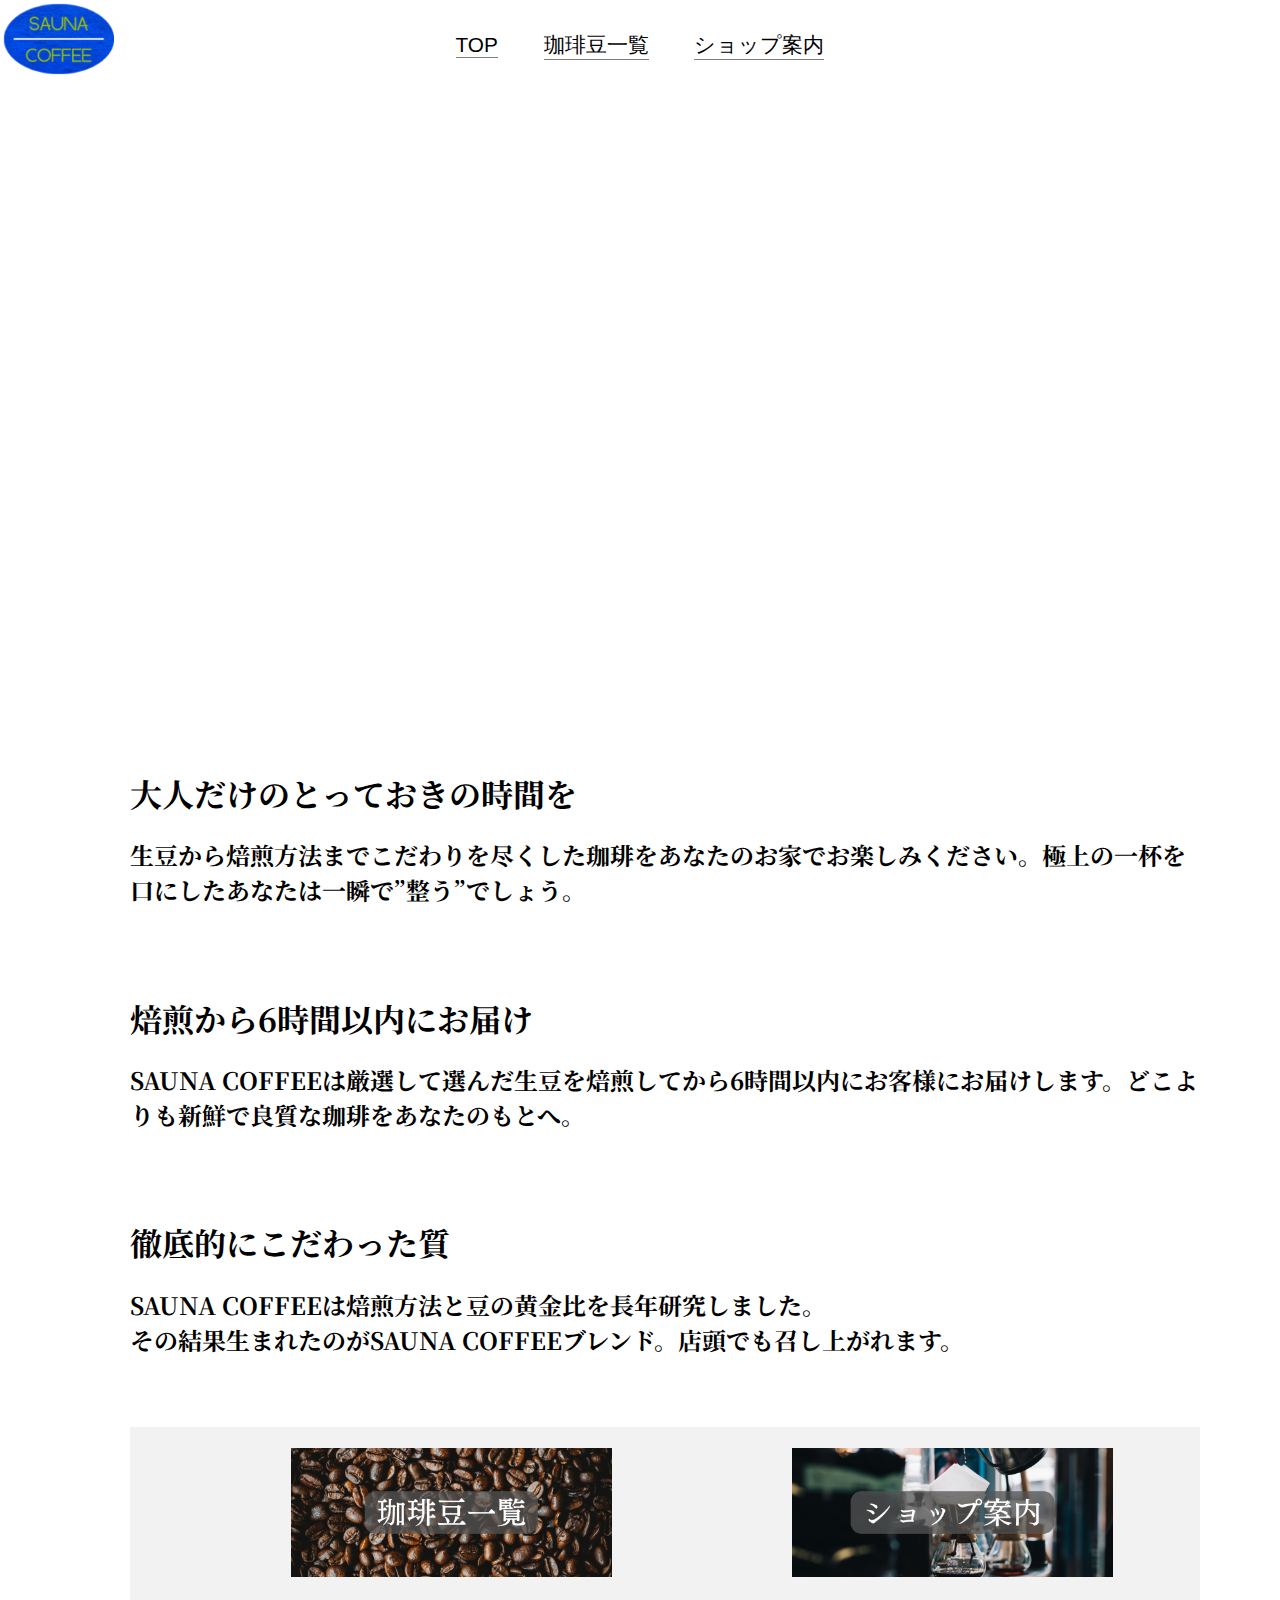
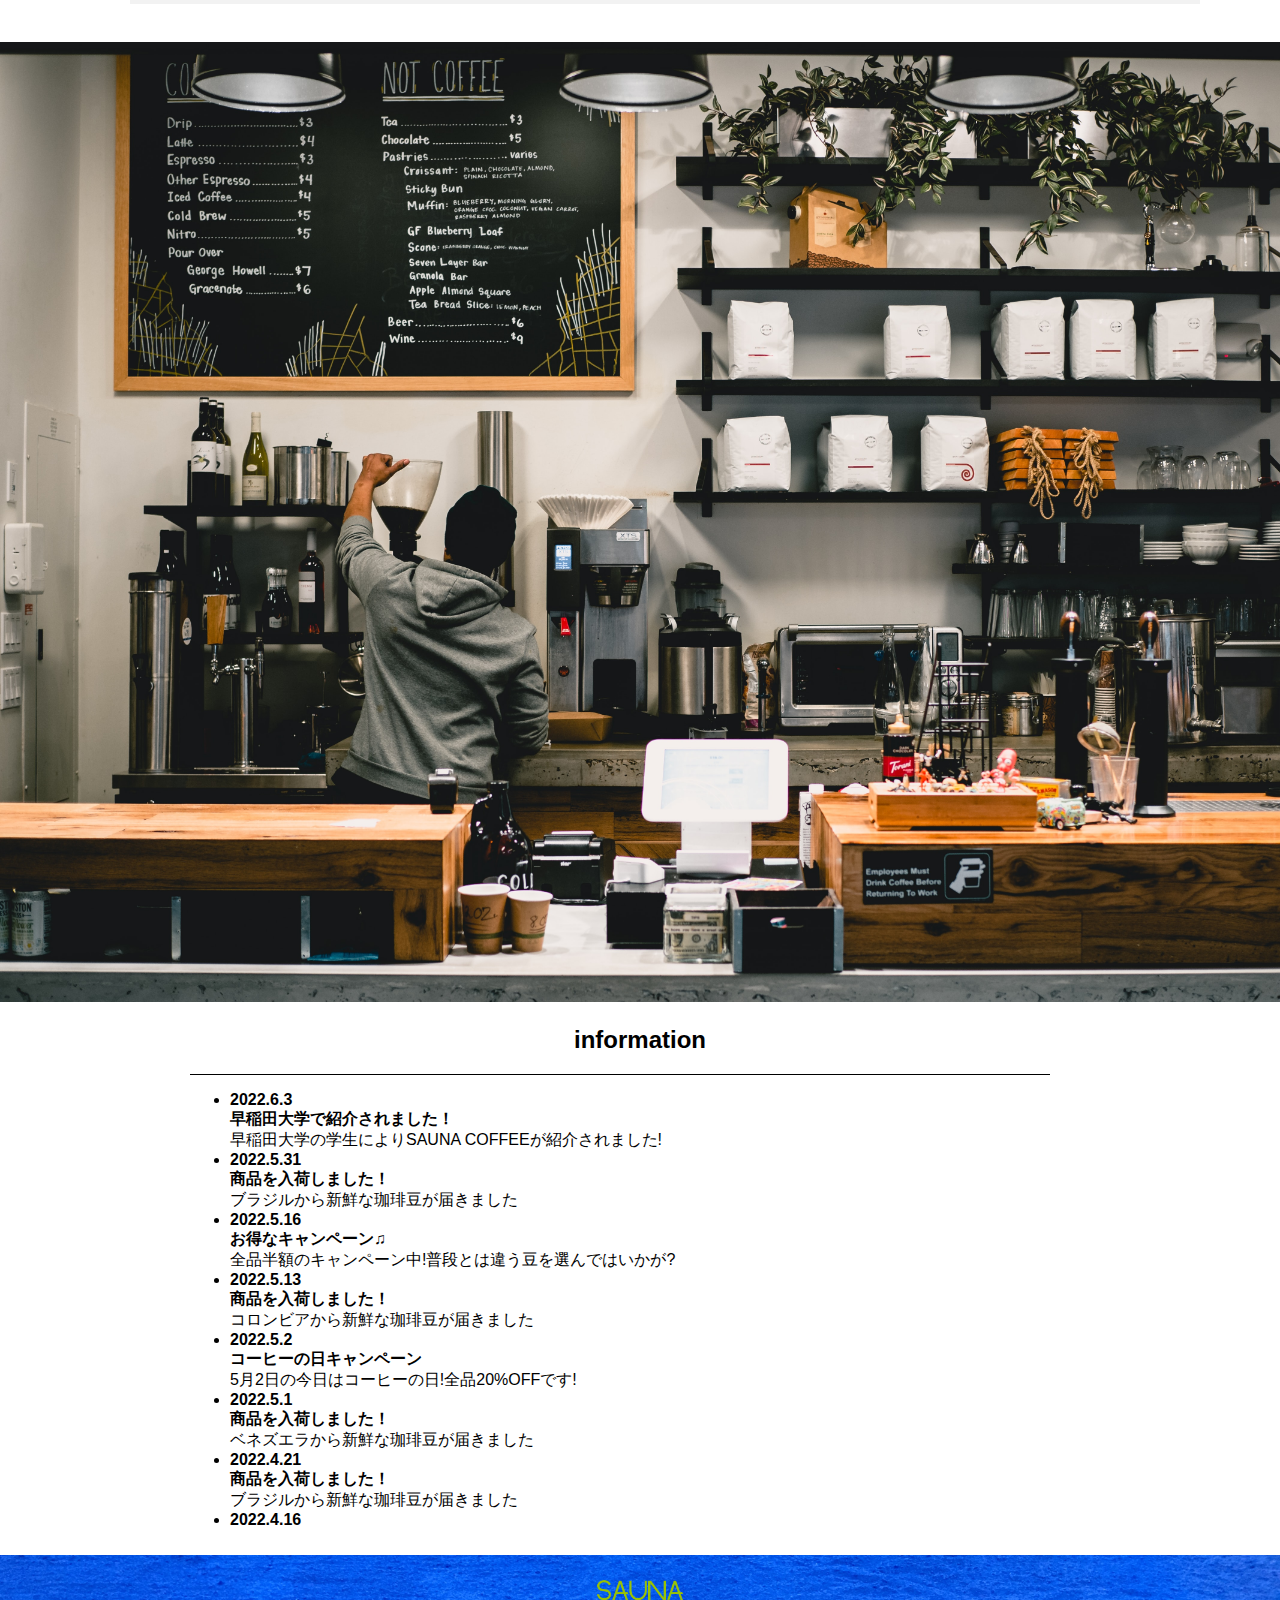
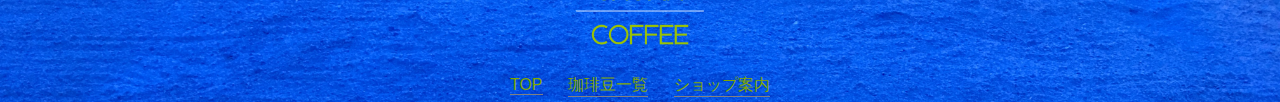
<file: index.html>
<!DOCTYPE html>
<html lang="ja">

<head>
    <meta charset="UTF-8">
    <title>サウナコーヒー</title>
    <link rel="icon" type="image/png" href="images/sauna_coffee_logo.png">
    <link rel="stylesheet" href="css/style.css">
    <link rel="preconnect" href="https://fonts.googleapis.com">
    <link rel="preconnect" href="https://fonts.gstatic.com" crossorigin>
    <link href="https://fonts.googleapis.com/css2?family=Noto+Serif+JP&display=swap" rel="stylesheet">


</head>

<body>
    <div class="fixed">
        <a href="index.html"><img src="images/sauna_coffee_logo.png" alt="サウナコーヒーロゴ" class="logo"></a> <!-- ロゴにリンクを貼る -->
    </div>
    <header class="header">

        <nav class="header_navi">
            <ul class="header_navi_list">
                <li><a href="index.html">TOP</a></li>
                <li><a href="menu.html">珈琲豆一覧</a></li>
                <li><a href="shop.html">ショップ案内</a></li>
            </ul>
        </nav>


    </header>
    <div class="container">
        <img class="top_images" src="images/top_coffee1.jpg">
        <img class="top_images" src="images/top_coffee2.jpg">
        <img class="top_images" src="images/top_coffee3.jpg">
    </div>

    <main>
        <div class="about">
            <h1>大人だけのとっておきの時間を</h1>
            <h2>生豆から焙煎方法までこだわりを尽くした珈琲をあなたのお家でお楽しみください。極上の一杯を口にしたあなたは一瞬で”整う”でしょう。</h2>
            <br><br> <!-- 文章と文章にスペースを作る -->
            <h1>焙煎から6時間以内にお届け</h1>
            <h2>SAUNA COFFEEは厳選して選んだ生豆を焙煎してから6時間以内にお客様にお届けします。どこよりも新鮮で良質な珈琲をあなたのもとへ。</h2>
            <br><br>
            <h1>徹底的にこだわった質</h1>
            <h2>SAUNA COFFEEは焙煎方法と豆の黄金比を長年研究しました。<br>その結果生まれたのがSAUNA COFFEEブレンド。店頭でも召し上がれます。</h2>
        </div>

        <div class="contents">
            <a href="menu.html"><img src="images/coffee_beans.png" alt="coffee_beans" class="coffee_beans"></a>　<!-- バナーの画像にリンクを貼る -->
            <a href="shop.html"><img src="images/shop.png" alt="shop" class="shop"></a>
        </div>

        <br><br> <!-- スペース -->


        <img src="images/cafe_image1.jpg">


        <h2 class="information">information</h2>

        <div class="box">
            <ul>
                <li><b>2022.6.3</b><!-- 太字にする --><br><b>早稲田大学で紹介されました！</b><!-- 太字にする --><br>早稲田大学の学生によりSAUNA COFFEEが紹介されました!</li>
                <li><b>2022.5.31</b><br><b>商品を入荷しました！</b><br>ブラジルから新鮮な珈琲豆が届きました</li>
                <li><b>2022.5.16</b><br><b>お得なキャンペーン♫</b><br>全品半額のキャンペーン中!普段とは違う豆を選んではいかが?</li>
                <li><b>2022.5.13</b><br><b>商品を入荷しました！</b><br>コロンビアから新鮮な珈琲豆が届きました</li>
                <li><b>2022.5.2</b><br><b>コーヒーの日キャンペーン</b><br>5月2日の今日はコーヒーの日!全品20%OFFです!</li>
                <li><b>2022.5.1</b><br><b>商品を入荷しました！</b><br>ベネズエラから新鮮な珈琲豆が届きました</li>
                <li><b>2022.4.21</b><br><b>商品を入荷しました！</b><br>ブラジルから新鮮な珈琲豆が届きました</li>
                <li><b>2022.4.16</b><br><b>お得なキャンペーン♫</b><br>全品半額のキャンペーン中!普段とは違う豆を選んではいかが?</li>
                <li><b>2022.3.18</b><br><b>臨時休業のお知らせ</b><br>3月20日から3月25日にかけて南米旅行に行くので、休業させていただきます。</li>
                <li><b>2022.3.9</b><br><b>イベント開催</b><br>3月15日に「美味しいコーヒーの入れ方講座」を開催します!無料でご参加できますので、是非脚をお運びください!</li>
                <li><b>2022.3.1</b><br><b>開店セール!全品半額!</b><br>SAUNA COFFEE1号店の開業を記念して、全品50%OFFセールを実施致します!是非お越しください!</li>
                <li><b>2022.3.1</b><br><b>1号店がOPEN!</b><br>SAUNA COFFEE1号店が開業いたしました!</li>
            </ul>
        </div>
    </main>
    <footer>
        <a href="index.html"><img class="footer_img" src="images/sauna_coffee_footer.png" alt="sauna_coffee"></a>

        <nav class="footer_navi">
            <ul class="footer_navi_list">
                <li><a href="index.html" class="footer_link">TOP</a></li>
                <li><a href="menu.html" class="footer_link">珈琲豆一覧</a></li>
                <li><a href="shop.html" class="footer_link">ショップ案内</a></li>
            </ul>
        </nav>
    </footer>
</body>

</html>
</file>
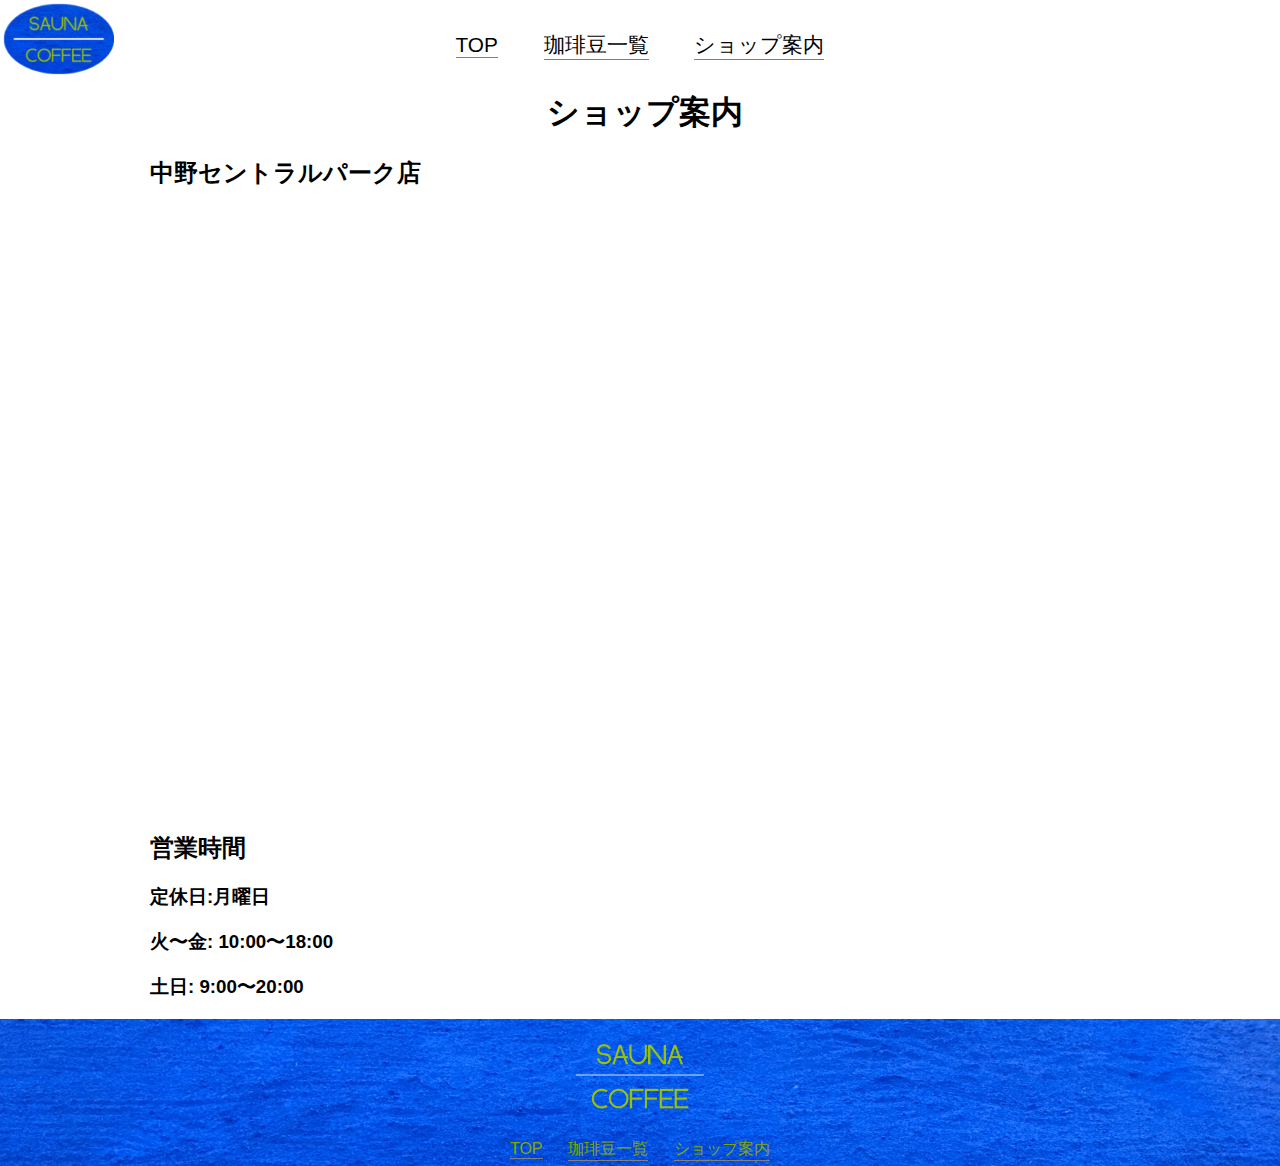
<file: shop.html>
<!DOCTYPE html>
<html lang="ja">
<head>
    <meta charset="UTF-8">
    <link rel="icon" type="image/png" href="images/sauna_coffee_logo.png">
    <link rel="stylesheet" href="css/style.css">
    <title>ショップ案内</title>
</head>
<body>
    <div class="fixed">
        <a href="index.html"><img src="images/sauna_coffee_logo.png" alt="サウナコーヒーロゴ" class="logo"></a>
    </div>
    <header class="header">

        <nav class="header_navi">
            <ul class="header_navi_list">
                <li><a href="index.html">TOP</a></li>
                <li><a href="menu.html">珈琲豆一覧</a></li>
                <li><a href="shop.html">ショップ案内</a></li>
                
            </ul>
        </nav>


    </header>

    <main>
        <div class="shop_contents">
            <h1>ショップ案内</h1>
            <h2>中野セントラルパーク店</h2>
            <iframe src="https://www.google.com/maps/embed?pb=!1m18!1m12!1m3!1d1194.0659300564773!2d139.6616525394696!3d35.707375223584044!2m3!1f0!2f0!3f0!3m2!1i1024!2i768!4f13.1!3m3!1m2!1s0x6018f290117092c1%3A0x2fb8d82e5aa633e3!2sNakano%20Central%20Park!5e1!3m2!1sen!2sjp!4v1654106938184!5m2!1sen!2sjp" width="800" height="600" style="border:0;" allowfullscreen="" loading="lazy" referrerpolicy="no-referrer-when-downgrade"></iframe>
            <h2>営業時間</h2>
            <h3>定休日:月曜日</h3>
            <h3>火〜金: 10:00〜18:00</h3>
            <h3>土日: 9:00〜20:00</h3>

        </div>
    </main>

    <footer>
        <a href="index.html"><img class="footer_img" src="images/sauna_coffee_footer.png" alt="sauna_coffee"></a>

        <nav class="footer_navi">
            <ul class="footer_navi_list">
                <li><a href="index.html" class="footer_link">TOP</a></li>
                <li><a href="menu.html" class="footer_link">珈琲豆一覧</a></li>
                <li><a href="shop.html" class="footer_link">ショップ案内</a></li>
            </ul>
        </nav>
    </footer>
    
</body>
</html>
</file>
<file: css/style.css>
@charset "UTF-8";

/*ページ全体に対する指定*/
html {
    font-size: 100%;
    /*フォントサイズはブラウザ標準*/
    font-family: 'Noto Sans JP', sans-serif;
}

body {
    margin: 0;
    /* footerの周りの隙間をなくす */
}

.fixed {
    position: fixed;
    /* ロゴを固定 */
    top: 0;
}

img {
    max-width: 100%;
    /*画像の最大幅を100%に設定*/
}

a {
    text-decoration: none;
    /*リンクに装飾をつけない*/
    color: black;
    /*リンクの文字色を白に指定*/
}


.header {
    width: 100%;
    /* 画面のサイズに合わせる*/
    margin: 0 auto;
    padding: none;
}

.logo {
    width: 110px;
    margin-top: 4px;
    margin-left: 4px;
    object-fit: contain;
    /* 全体が見えるように調節 */
}


.header_navi {
    text-align: center;
    font-size: 130%;
    margin: 0% 10% 0% 10%;
}

.header_navi_list {
    padding: 0% 0% 0% 0%;
}

.header_navi_list li {
    display: inline-block;
    /* リストを横並びにする */
    margin: 10px 20px;
    /* 上下は10ox 左右は20pxの余白 */
    border-bottom: gray 1px solid;
}

.container {
    height: 600px;
    overflow: hidden;
    /* containerからはみ出た画像を隠す */
    position: relative;
    /* 相対配置 */
    margin: 30px 80px 70px 130px;
    /* ロゴの通り道を作る */
}

.top_images {
    opacity: 0;
    /* 要素の透明度を0(完全に透明)にする */
    width: 100%;
    height: 100%;
    object-fit: cover;
    /* containerに合わせて縦横比を維持しながらリサイズし、全体が見えるようにはめ込む。 */
    position: absolute;
    /* 絶対配置 */
    left: 0;
    top: 0;
    /* -webkit-animationとは、cssでアニメーションを使うためのプロパティー */
    animation-name: slide;
    /* アニメーションの名前をslideにする */
    animation-duration: 15s;
    /* アニメーションの長さを15秒に設定 */
    animation-timing-function: ease;
    /* 開始と完了を滑らかにする */
    animation-delay: 0;
    /* アニメーションの開始までの時間を0にする(すぐ始まる) */
    animation-iteration-count: infinite;
    /* スライドショーを無限に再生を繰り返す */
    animation-direction: normal;
    /* 普通方向のサイクルでスライドショーを繰り返す */
}

.top_images:nth-of-type(2) {
    /* .top_imagesクラスの2つ目の要素に指示をだす */
    animation-delay: 5s;
}

.top_images:nth-of-type(3) {
    /* .top_imagesクラスの3つ目の要素に指示をだす */
    animation-delay: 10s;
}

@keyframes slide {

    /* アニメーションの開始から終了までどのようなアニメーションをするのか指定する */
    0% {
        opacity: 0;
        /* 開始時は完全に透明 */
    }

    30% {
        /* 30%の時透明じゃなくなる */
        opacity: 1;
    }

    50% {
        opacity: 0;
        z-index: 9;
        /* 前面に出す */
    }

    100% {
        opacity: 0;
    }
}


.about {
    margin: 50px 80px 50px 130px;
    font-family: 'Noto Serif JP', serif;
}



.contents {
    background-color: #f2f2f2;
    display: inline-block;
    justify-content: space-between;
    margin: 20px 80px 20px 130px;
    /* ロゴの通り道を作る */
}

.coffee_beans {
    width: 30%;
    margin: 2% 5% 2% 15%
}

.shop {
    width: 30%;
    margin: 2% 5% 2% 10%
}

.information {
    text-align: center;
}

.box {
    overflow-y: scroll;
    /* スクロールできるようにする */
    max-height: 450px;
    margin-left: 190px;
    /* ロゴの通り道を作る */
    margin-right: 18%;
    /* スクロールバーが画面いっぱいにあると、邪魔なので右にスペースを作る。その際、%表示にすることで、画面を縮小しても崩れにくくする */
    margin-bottom: 30px;
    border-top: solid 1px;
}

footer {
    height: auto;
    background-image: url("../images/international-klain-blue.jpg");
    /* 背景画像を追加 */
    background-size: cover;
    background-repeat: repeat-x;
    /* 横方向に繰り返す */
    text-align: center;
    /* 画像を中央に配置 */
}

.footer_img {
    width: 150px;
    object-fit: contain;
}

.footer_navi {
    text-align: center;
    /* 中心に配置 */
    font-size: 130%;
    margin: 0;
}

.footer_navi_list {
    padding: 0% 0% 0% 0%;
    margin: 0;
}

.footer_navi_list li {
    color: rgb(129, 167, 0);
    /* ロゴの字の色と同じ色をしている */
    display: inline-block;
    /* リストを横並びにする */
    margin: 0px 10px 5px 10px;
    border-bottom: gray 1px solid;
    font-size: 1rem;
}

.footer_link {
    /* アンカータグの装飾がヘッダーと違うので、クラスを作り指定した */
    color: rgb(129, 167, 0);

}

/*  ーーーーーーーーーーーーーーーーーーーーーーーーーーーーーーここからmenu.htmlの内容ーーーーーーーーーーーーーーーーーーーーーーーーーーーーーーーーーーーーーーーーーーーーーーーーーー*/


.menu_contents {
    /* ロゴの通るスペースを作る */
    margin-left: 250px;
    margin-right: 100px;
}

.menu_contents h1 {
    font-family: 'Noto Serif JP', serif;
    text-align: center;
}

.menu_contents h2 {
    font-family: 'Noto Serif JP', serif;
}

.menu_image {
    width: 100px;
}

.menu_name {
    width: 300px;
    height: 30px;
    border-bottom: gray 1px solid;
    /* 商品名の下にライン */
    text-align: center;
}

.menu_blank {
    width: 100px;
    height: 70px;
}

.menu_description {
    height: 100px;
    text-align: center;
}

.menu_price {
    height: 20px;
}

.between_menu {
    height: 3px;
    margin-right: 30%;

}

/* ーーーーーーーーーーーーーーーーーーーーーーーーーーーーーーここからshop.htmlの内容ーーーーーーーーーーーーーーーーーーーーーーーーーーーーーー */

.shop_contents {
    margin-left: 150px;
    margin-right: 140px;
}

.shop_contents h1 {
    font-family: 'Noto Serif JP', serif;
    text-align: center;
}
</file>
